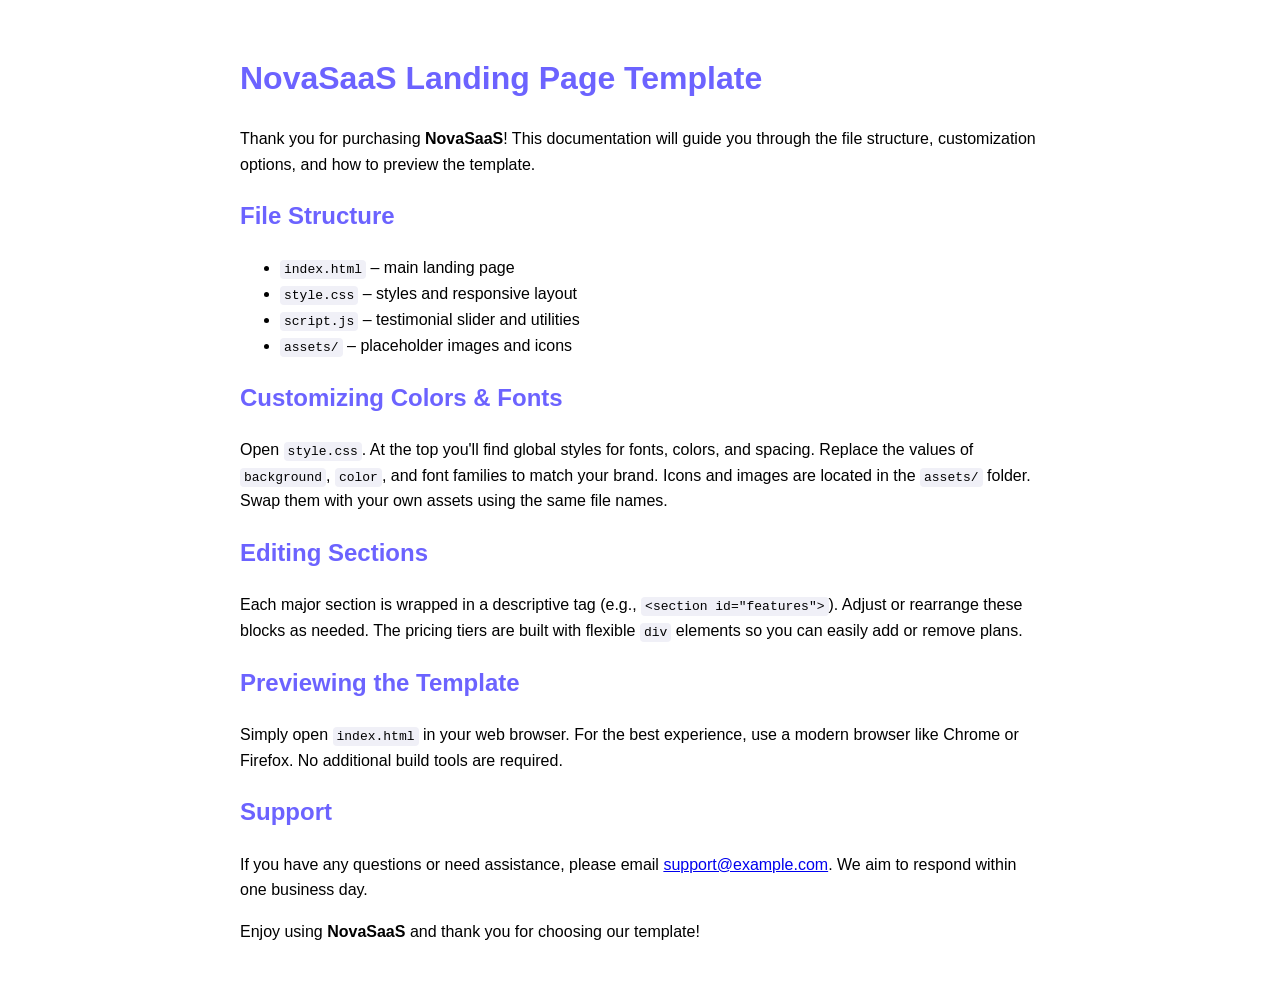
<file: Documentation.html>
<!DOCTYPE html>
<html lang="en">
<head>
  <meta charset="UTF-8">
  <meta name="viewport" content="width=device-width, initial-scale=1.0">
  <title>NovaSaaS Template Documentation</title>
  <style>
    body { font-family: Arial, sans-serif; line-height: 1.6; padding: 2rem; max-width: 800px; margin: auto; }
    h1, h2 { color: #6c63ff; }
    code { background: #f0f0f7; padding: 2px 4px; border-radius: 4px; }
  </style>
</head>
<body>
  <h1>NovaSaaS Landing Page Template</h1>
  <p>Thank you for purchasing <strong>NovaSaaS</strong>! This documentation will guide you through the file structure, customization options, and how to preview the template.</p>

  <h2>File Structure</h2>
  <ul>
    <li><code>index.html</code> – main landing page</li>
    <li><code>style.css</code> – styles and responsive layout</li>
    <li><code>script.js</code> – testimonial slider and utilities</li>
    <li><code>assets/</code> – placeholder images and icons</li>
  </ul>

  <h2>Customizing Colors &amp; Fonts</h2>
  <p>Open <code>style.css</code>. At the top you'll find global styles for fonts, colors, and spacing. Replace the values of <code>background</code>, <code>color</code>, and font families to match your brand. Icons and images are located in the <code>assets/</code> folder. Swap them with your own assets using the same file names.</p>

  <h2>Editing Sections</h2>
  <p>Each major section is wrapped in a descriptive tag (e.g., <code>&lt;section id="features"&gt;</code>). Adjust or rearrange these blocks as needed. The pricing tiers are built with flexible <code>div</code> elements so you can easily add or remove plans.</p>

  <h2>Previewing the Template</h2>
  <p>Simply open <code>index.html</code> in your web browser. For the best experience, use a modern browser like Chrome or Firefox. No additional build tools are required.</p>

  <h2>Support</h2>
  <p>If you have any questions or need assistance, please email <a href="mailto:support@example.com">support@example.com</a>. We aim to respond within one business day.</p>

  <p>Enjoy using <strong>NovaSaaS</strong> and thank you for choosing our template!</p>
</body>
</html>
</file>
